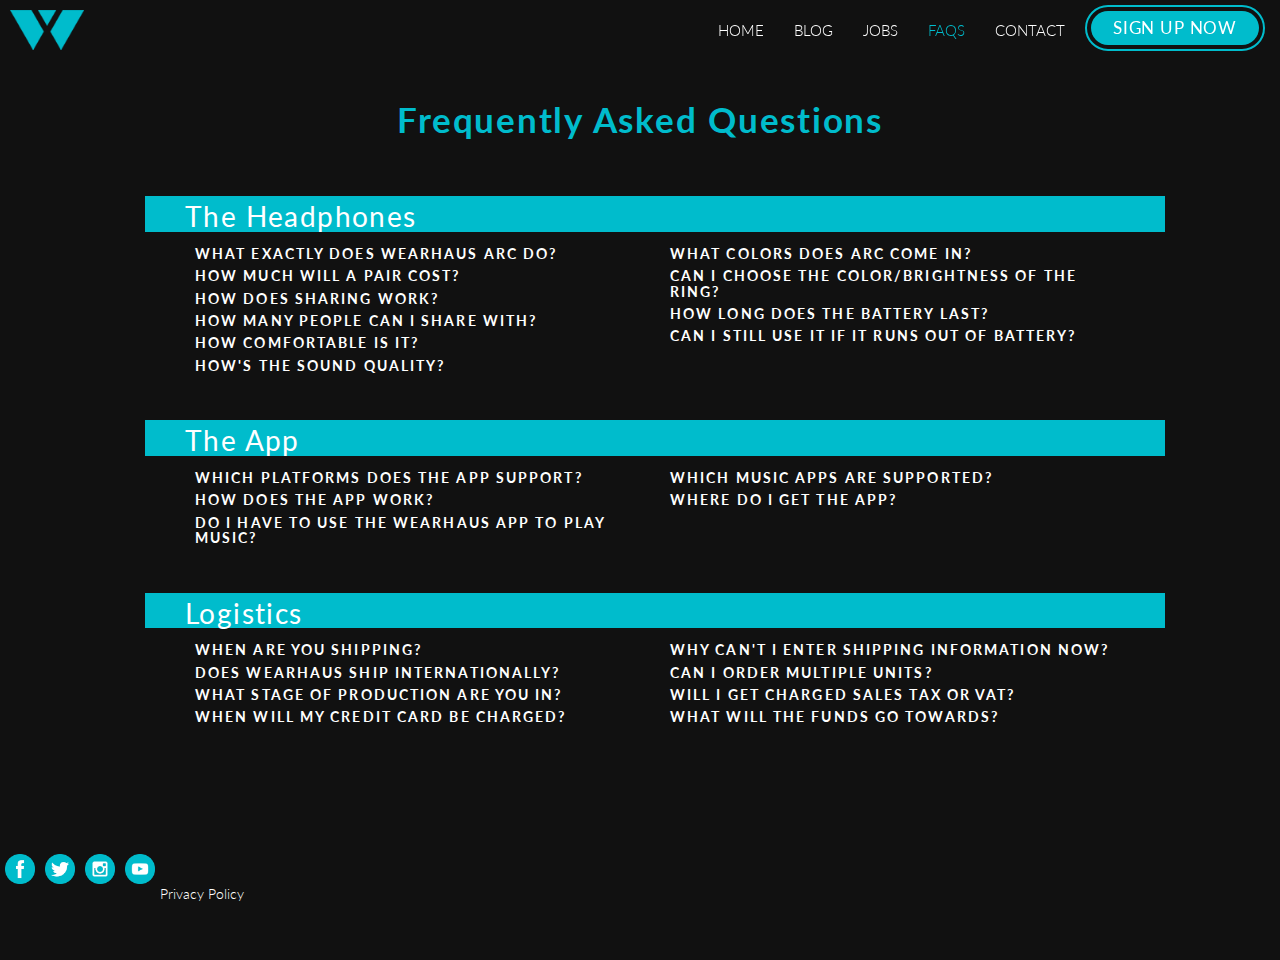
<file: templates/faq.html>
<html>
	<head>
		<title>Wearhaus ARC - Headphones reinvented. Social listening redefined.</title>
		<meta name="author" content="Wearhaus Inc." />
	    <meta name="viewport" content="width=device-width"/>
		<meta property="og:image" content="http://campaign.wearhaus.com/static/img/headphones/WH_blackwhite_cyan.jpg"/>
		<meta property="og:image" content="http://campaign.wearhaus.com/static/img/headphones/WH_black_Blue.jpg"/>
		<meta property="og:title" content="Wearhaus ARC - Headphones reinvented. Social listening redefined."/>
		<meta property="og:url" content="http://campaign.wearhaus.com/"/>
		<meta property="og:description" content="Hear and be heard. Tune in with friends and listen in sync. Share your sound and connect with people through the music you love."/>
		<link rel="shortcut icon" href="/favicon.ico">
		<link rel="stylesheet" type="text/css" href="../static/css/bootstrap.css">
		<link rel="stylesheet" type="text/css" href="../static/css/icons.css">
		<link rel="stylesheet" type="text/css" href="../static/css/bootstrap-theme.css">
		<link rel="stylesheet" type="text/css" href="../static/css/style.css">
		<link href='http://fonts.googleapis.com/css?family=Lato:100,300,400,700,900' rel='stylesheet' type='text/css'>
		<script src="http://code.jquery.com/jquery-1.11.0.min.js"></script>
		<script language="javascript" type="text/javascript" src="../static/js/wearhaus.js"></script>
		<script language="javascript" type="text/javascript" src="../static/js/bootstrap.js"></script>

        <script>
            $(document).ready(function() {
				$('#faq h3').each(function() {
					var tis = $(this), state = false, answer = tis.next('div').hide().css('height','auto').slideUp();
					tis.click(function() {
						state = !state;
						answer.slideToggle(state);
						tis.toggleClass('active',state);
					});
				});
			});
        </script>

	</head>
	<body>


		<!-- Nav bar content -->
		<nav class="navbar navbar-default navbar-fixed-top" role="navigation">
		  <div class="container-fluid">
		    <!-- Brand and toggle get grouped for better mobile display -->
		    <div class="navbar-header">
		      <button type="button" class="navbar-toggle collapsed" data-toggle="collapse" data-target="#wearhaus-navbar">
		        <span class="sr-only">Toggle navigation</span>
		        <span class="icon-bar"></span>
		        <span class="icon-bar"></span>
		        <span class="icon-bar"></span>
		      </button>
		      <a class="navbar-brand" href="/"><div class="logo-thumb"></div></a>
		    </div>

		    <div class="nav navbar-nav navbar-right preorder-container hidden-xs">
		      	<a href="https://checkout.wearhaus.com/preorder/checkout/amount" target="_blank">
							<div id="button-outer">
								<div id="button-inner">
									<p>SIGN UP NOW</p>
								</div>
							</div>
						</a>
		    </div>
		    <!-- Collect the nav links, forms, and other content for toggling -->
		    <div class="collapse navbar-collapse" id="wearhaus-navbar">
		      <ul class="nav navbar-nav navbar-right">
		        <li><a href="/">HOME</a></li>
		        <li><a href="http://blog.wearhaus.com/" target="_blank">BLOG</a></li>
		        <!--<li><a href="#">TEAM</a></li>-->
		        <li><a href="http://jobs.wearhaus.com/" target="_blank">JOBS</a></li>
		        <li><a style="color: #00bccc;" href="/faq" target="_blank">FAQS</a></li>
		        <li><a href="mailto:team@wearhaus.com" target="_blank">CONTACT</a></li>
		      </ul>
		    </div><!-- /.navbar-collapse -->
		  </div><!-- /.container-fluid -->
		</nav>

		<section id="faq">
			<div class="container">
				<h1 class="cyan">Frequently Asked Questions</h1>
				<div class="container">
					<div class="faq-header">
						<h2>The Headphones</h2>
					</div>
					<div class="col-sm-5 col-sm-offset-1">
					
						<h3>What exactly does Wearhaus Arc do?</h3>
						<div>
							<p>Arc is a pair of wireless headphones that allows you to seamlessly listen to music together with other Arcs nearby. Combined with a mobile app, Arc provides a totally new way of enjoying music - whether by yourself, with friends, or with people you’ve just met.</p>
						</div>
						<h3>How much will a pair cost?</h3>
						<div>
							<p>Wearhaus Arc will retail at MSRP $200, but we'll have many opportunities for customers to pre-order the product at a discount before the product ships out!</p>
						</div>
						<h3>How does sharing work?</h3>
						<div>
							<p>We’ve developed mesh networking technology that relays audio between all the headphones in a network, allowing everyone to listen to the same song without ever transferring any files - think of it like speakers with more fine-tuned privacy.</p>
						</div>
						<h3>How many people can I share with?</h3>
						<div>
							<p>Each mesh network is capable of supporting arbitrarily many listeners, but there are still limits to Bluetooth technology and the laws of physics! Our current design is rated for at least 30 simultaneous users and we’ve tested up to 6 listeners in person. You’ll receive updates over next few months whenever we get more units and do mass tests!</p>
						</div>
						<h3>How comfortable is it?</h3>
						<div>
							<p>Arc is designed to fit snugly to the shape of your head, with memory foam cushions that also serve to seal out noise. The headband is extendable for those of us with larger heads.</p>
						</div>
						<h3>How's the sound quality?</h3>
						<div>
							<p>The sound quality is top notch. Our manufacturing partner has over 20 years of experience building headphones for various high quality brands, using patented driver designs to achieve a crisp response across all frequencies.</p>
						</div>
					</div>
					<div class="col-sm-5">
						<h3>What colors does Arc come in?</h3>
						<div>
							<p>There are two base colors, black and white, in matte polycarbonate plastic.</p>
						</div>
						<h3>Can I choose the color/brightness of the ring?</h3>
						<div>
							<p>Yes! You can easily change these settings from the mobile app. You can also set your backlights to pulse to the music, in sync with friends, or turn off lighting entirely if you want to stay low-key.</p>
						</div>
						<h3>How long does the battery last?</h3>
						<div>
							<p>Our current units play 16 hours of regular audio, or 10 hours lights on max brightness.</p>
						</div>
						<h3>Can I still use it if it runs out of battery?</h3>
						<div>
							<p>Yes! We’re providing a backup AUX cable that you can use to connect your headphones to your audio playing device. You’ll be able to use your headphones to play audio like a regular pair of wired headphones, but the light-ring, touch controls, and sharing functionality won’t work.</p>
						</div>
					</div>
				</div>
				<div class="container">
					<div class="faq-header">
						<h2>The App</h2>
					</div>
					<div class="col-sm-5 col-sm-offset-1">
						<h3>Which platforms does the app support?</h3>
						<div>
							<p>Both iOS and Android will be supported by the time Wearhaus Arc ships. The app will become available on other platforms depending on demand.</p>
						</div>
						<h3>How does the app work?</h3>
						<div>
							<p>The app communicates with the headphones using Bluetooth serial. We grab the song metadata through a combination of Bluetooth and APIs made available by the music providers.</p>
						</div>
						<h3>Do I have to use the Wearhaus app to play music?</h3>
						<div>
							<p>No - we don't stream or provide any music to you; Arc will work on top of any app playing audio, and the Wearhaus app simply controls sharing and tuning in with other people.</p>
						</div>
					</div>
					<div class="col-sm-5">
						<h3>Which music apps are supported?</h3>
						<div>
							<p>We are not targeting any specific music service, so you can play music from whatever source you prefer - even use Arc to watch YouTube with friends!</p>
						</div>
						<h3>Where do I get the app?</h3>
						<div>
							<p>The app will be available on the App Store and Google Play, just before the first batch of Arcs ship.</p>
						</div>
					</div>
				</div>
				<div class="container">
					<div class="faq-header">
						<h2>Logistics</h2>
					</div>
					<div class="col-sm-5 col-sm-offset-1">
						<h3>When are you shipping?</h3>
						<div>
							<p>We'll be shipping the first batch of Arcs in the winter. The order of shipping will depend on when you ordered your unit - so the earlier the better! You'll also get an update from us in November as soon as your unit's shipping date is set.</p>
						</div>
						<h3>Does Wearhaus ship internationally?</h3>
						<div>
							<p>Yes! But due to the extra cost, you will be responsible for the import duties and VAT. We will have more info about that once we collect your shipping address.</p>
						</div>
						<h3>What stage of production are you in?</h3>
						<div>
							<p>We're currently beginning the tooling process, and will go through 2-3 iterations of it to ensure that the final product is the best quality we can make it..</p>
						</div>
						<h3>When will my credit card be charged?</h3>
						<div>
							<p>Your credit cared will be charged immediately and all funds will go towards developing the best possible product we can.</p>
						</div>
					</div>
					<div class="col-sm-5">
						<h3>Why can't I enter shipping information now?</h3>
						<div>
							<p>Since we’re shipping in December, it’s possible that people could change addresses in between when they make the order and when we’re ready to ship. To save the hassle of changing shipping addresses, we’ll get in touch when we’re closer to our ship date.</p>
						</div>
						<h3>Can I order multiple units?</h3>
						<div>
							<p>The easiest way to do this would be to make multiple orders.</p>
						</div>
						<h3>Will I get charged sales tax or VAT?</h3>
						<div>
							<p>Sales tax and domestic shipping is included in our pricing, but you will be responsible for any additional international shipping costs.</p>
						</div>
						<h3>What will the funds go towards?</h3>
						<div>
							<p>All of the pre-order funds will go towards setting up our production lines manufacturing your units!</p>
						</div>
					</div>
				</div>
			</div>
		</section>

		<!-- Footer -->
		<section id="footer">
			<div id="social-icon-container">
				<a href="https://www.facebook.com/wearhausinc" target="_blank"><div class="social-icon" id="facebook"></div></a>
				<a href="https://twitter.com/intent/user?screen_name=WearhausInc" target="_blank"><div class="social-icon" id="twitter"></div></a>
				<a href="http://instagram.com/wearhausinc" target="_blank"><div class="social-icon" id="instagram"></div></a>
				<a href="http://www.youtube.com/subscription_center?add_user=wearhausinc" target="_blank"><div class="social-icon" id="youtube"></div></a>
			</div>
			<a href="//www.iubenda.com/privacy-policy/225786" class="iubenda-black no-brand iubenda-embed" style="margin: 0 auto;" title="Privacy Policy">Privacy Policy</a>
			<script type="text/javascript">(function (w,d) {var loader = function () {var s = d.createElement("script"), tag = d.getElementsByTagName("script")[0]; s.src = "//cdn.iubenda.com/iubenda.js"; tag.parentNode.insertBefore(s,tag);}; if(w.addEventListener){w.addEventListener("load", loader, false);}else if(w.attachEvent){w.attachEvent("onload", loader);}else{w.onload = loader;}})(window, document);</script>
		</section>
		
		<!-- Footer -->
		<script>
			(function(i,s,o,g,r,a,m){i['GoogleAnalyticsObject']=r;i[r]=i[r]||function(){
			(i[r].q=i[r].q||[]).push(arguments)},i[r].l=1*new Date();a=s.createElement(o),
			m=s.getElementsByTagName(o)[0];a.async=1;a.src=g;m.parentNode.insertBefore(a,m)
			})(window,document,'script','//www.google-analytics.com/analytics.js','ga');

			ga('create', 'UA-47387009-1', 'wearhaus.com');
			ga('send', 'pageview');
		</script>

		<script type="text/javascript">
			adroll_adv_id = "COS3Y3RX5ZD6VPMGJVRAFY";
			adroll_pix_id = "55WZN2Z4ANHQXHMQ4TAD5O";
			(function () {
			var oldonload = window.onload;
			window.onload = function(){
			   __adroll_loaded=true;
			   var scr = document.createElement("script");
			   var host = (("https:" == document.location.protocol) ? "https://s.adroll.com" : "http://a.adroll.com");
			   scr.setAttribute('async', 'true');
			   scr.type = "text/javascript";
			   scr.src = host + "/j/roundtrip.js";
			   ((document.getElementsByTagName('head') || [null])[0] ||
			    document.getElementsByTagName('script')[0].parentNode).appendChild(scr);
			   if(oldonload){oldonload()}};
			}());
		</script>

	</body>
</html>
</file>
<file: static/css/icons.css>
div.logo-thumb {
	background-image: url('../img/logo_cyan_transparent_small.png');
	background-size: contain;
	background-repeat: no-repeat;
	height: 40px;
	margin: auto;
	width: 74px;
}

div.x {
	background-image: url('../img/x.png');
	background-size: cover;
	height: 30px;
	float: right;
	transition: .25s;
	width: 30px;
}

div.x:hover {
	cursor: pointer;
	opacity: .5;
}

#bostinno {
	background-image: url('../img/press/bostinno.png');
}

#coolhunting {
	background-image: url('../img/press/coolhunting.png');
}

#crowdfundinsider {
	background-image: url('../img/press/crowdfundinsider.png');
}

#digitaltrends {
	background-image: url('../img/press/digitaltrends.png');
}

#discovery {
	background-image: url('../img/press/discovery.png');
}

#engadget {
	background-image: url('../img/press/engadget.png');
}

#slashgear {
	background-image: url('../img/press/slashgear.png');
}

#techcrunch {
	background-image: url('../img/press/techcrunch.png');
}

#techradar {
	background-image: url('../img/press/techradar.png');
}

#yankodesign {
	background-image: url('../img/press/yankodesign.png');
}

#tap {
	background-image: url('../img/gestures/tap.png');
}

#doubletap {
	background-image: url('../img/gestures/doubletap.png');
}

#hold {
	background-image: url('../img/gestures/hold.png');
}

#updown {
	background-image: url('../img/gestures/updown.png');
}

#leftright {
	background-image: url('../img/gestures/leftright.png');
}



.social-icon {
	background-size: cover;
	float: left;
	height: 50px;
	margin-right: 10px;
	transition: .5s;
	width: 50px;
}

#footer .social-icon {
	margin: 0 10px;
}

.social-icon:hover {
	opacity: 0.7;
}

#facebook {
	background-image: url('../img/social_media/facebook.png');
}

#twitter {
	background-image: url('../img/social_media/twitter.png');
}

#youtube {
	background-image: url('../img/social_media/youtube.png');
}

#instagram {
	background-image: url('../img/social_media/instagram.png');
}

div.app-store {
	background-image: url('../img/mobile-app/app_store.png');
	background-size: cover;
	height: 60px;
	width: 179px;
}

div.play-store {
	background-image: url('../img/mobile-app/play_store.png');
	background-size: cover;
	height: 60px;
	width: 171px;
}

#shortcuts li .inner.home {
	background-image: url('../img/home-blue-outline.png');
	background-size: 18px;
}
#shortcuts li .inner.home:hover {
	background-image: url('../img/home-blue-fill.png');
}

#shortcuts li .inner.social {
	background-image: url('../img/social-blue-outline.png');
	background-size: 19px;
}
#shortcuts li .inner.social:hover {
	background-image: url('../img/social-blue-fill.png');
}

#shortcuts li .inner.customize {
	background-image: url('../img/customize-blue-outline.png');
	background-size: 22px;
}
#shortcuts li .inner.customize:hover {
	background-image: url('../img/customize-blue-fill.png');
}

#shortcuts li .inner.interface {
	background-image: url('../img/interface-blue-outline.png');
	background-size: 20px;
}
#shortcuts li .inner.interface:hover {
	background-image: url('../img/interface-blue-fill.png');
}

#shortcuts li .inner.touch {
	background-image: url('../img/touch-blue-outline.png');
	background-size: 20px;
}
#shortcuts li .inner.touch:hover {
	background-image: url('../img/touch-blue-fill.png');
}

#shortcuts li .inner.details {
	background-image: url('../img/details-blue-outline.png');
	background-size: 22px;
}
#shortcuts li .inner.details:hover {
	background-image: url('../img/details-blue-fill.png');
}

#shortcuts li .inner.story {
	background-image: url('../img/story-blue-outline.png');
	background-size: 20px;
}
#shortcuts li .inner.story:hover {
	background-image: url('../img/story-blue-fill.png');
}

#speaker {
    background-image: url('../img/spec-icons/audio.png');
    margin-top: 20px;
}
 
#foam {
    background-image: url('../img/spec-icons/comfort.png');
    margin-top: 0px;
}
 
#BT {
    background-image: url('../img/spec-icons/bluetooth.png');
    margin-top: 0px;
}
 
#battery {
    background-image: url('../img/spec-icons/battery.png');
    height: 25px;
}
 
#cable {
    background-image: url('../img/spec-icons/cable.png');
    height: 25px;
}
</file>
<file: static/css/style.css>
video {
	height: 100%;
	object-fit: cover;
	object-position: center 60%;
}

/* Mailing List on Nav Bar */
#mailing-list:hover{
	cursor: pointer;
}

/* Preorder button stuff */

.preorder-container {
	height: 50px;
	margin: 5px 0 5px 20px;
	-webkit-user-select: none;
	-moz-user-select: none;
	-ms-user-select: none;
	user-select: none;
}

#button-outer {
	background-color: transparent;
	border-color: #00bccc;
	border-radius: 23px;
	border-style: solid;
	border-width: 2px;
	cursor: pointer;
	height: 46px;
	padding: 4px;
	width: 180px;
}

#button-inner {
	background-color: #00bccc;
	border-radius: 17px;
	cursor: pointer;
	height: 34px;
	padding-top: 5px;
	transition: .25s;
	width: 168px;
}

#button-inner:hover {
	background-color: #007c8c;
}

#button-inner p {
	color: white;
	font-size: 1.2em;
	font-weight: 400;
	margin: auto;
	text-align: center;
}

/* Call to action */

#cta {
	height: 100px;
	opacity: 1;
	position: fixed;
	right: 15px;
	top: 70px;
	width: 180px;
	z-index: 2;
}

#cta p {
	font-size: 12pt;
	font-weight: 700;
	letter-spacing: 1px;
	line-height: 12px;
	margin-bottom: 10px;
	text-align: center;
}

/* Shortcuts */

#shortcuts {
	bottom: 80px;
	height: auto;
	position: fixed;
	right: 40px;
	width: auto;
	z-index: 1;
}

#shortcuts ul {
	list-style-type: none;
}

#shortcuts li {
	height: 28px;
	margin: 10px 0;
}

#shortcuts li p {
	color: white;
	cursor: default;
	font-size: 12pt;
	font-weight: 300;
	float:right;
	line-height: 32px;
	opacity: 1;
    -webkit-user-select: none;
    user-select: none;
}

#shortcuts li .inner {
	background-repeat: no-repeat;
	background-position: center center;
	border-color: #00bccc;
	border-radius: 50%;
	border-style: solid;
	border-width: 2px;
	float: right;
	height: 28px;
	margin-left: 15px;
	transition: .25s ease-in-out;
	width: 28px;
}

#shortcuts li .inner:hover {
	border-color: #007c8c;
	cursor: pointer;
}


/* Basic slide structure */

.carousel {
	height: auto;
	margin: 0;
	padding: 0;
	transition: 1s;
	width: 100%;
}

section {
	background-color: #222;
	padding: 4em 0;
  position: relative;
}

/* Main slide */

#home {
	background-image: url('../img/headphones/WH_black_Blue.jpg');
	background-position: center;
	background-size: cover;
}

#title-container {
	margin-top: 22em;
}

p.progress {
	color: white;
	font-size: 16pt;
	font-weight: 300;
	left: 0;
	letter-spacing: 1px;
	margin: 20px auto;
	position: absolute;
	right: 0;
	text-align: center;
}

#social-icon-container {
	height: 50px;
	margin-top: 10px;
	width: 240px;
}

/* Main slide - play button */

#play-button {
	height: 160px;
	left: 0;
	margin-left: auto;
	margin-right: auto;
	top: 35%;
	position: absolute;
	right: 0;
	width: 160px;
	z-index: 2;
}

#play-button div.outer-play {
	border-color: #00bccc;
	border-radius: 50%;
	border-style: solid;
	border-width: 2px;
	cursor: pointer;
	display: table;
	height: 102px;
	margin: 0 auto;
	padding: 7px;
	-webkit-user-select: none;
	user-select: none;
	width: 102px;
}


#play-button div.inner-play {
	border-color: #00bccc;
	border-radius: 50%;
	border-style: solid;
	border-width: 2px;
	display: table-cell;
	padding: 5px;
	vertical-align: middle;
	transition: .25s ease-in-out;
  -webkit-user-select: none;
	user-select: none;
}

#play-button div.inner-play:hover {
	background-color: #00bccc;
}

#play-symbol {
    border-top: 15px solid transparent;
    border-bottom: 15px solid transparent;
    border-left: 28px solid #00bccc;
    height: 0;
    left: 37%;
    position: relative;
   	transition: .25s ease-in-out;
    width: 0;
}

#play-button div.inner-play:hover #play-symbol {
	border-left-color: white;
}

#play-button p {
	color: #00bccc;
	font-weight: 700;
	padding-top: 10px;
	text-align: center;
}


/* Main slide video */
#video-container {
	height: 480px;
	left: 0;
	margin-left: auto;
	margin-right: auto;
	overflow: hidden;
	position: absolute;
	top: 15%;
	transition: .25s;
	right: 0;
	opacity: 0;
	width: 720px;
	z-index: 2;
}

#campaign-video {
	background-color: black;
	height: 480px;
	margin-left: 40px;
	position: absolute;
	width: 640px;
}

/* Press bar */
#press {
	background-color: #111;
	min-height: 50px;
    overflow: auto;
	padding: 25px 0;
	position: relative;
	width: 100%;
}

.press-logo {
	background-size: contain;
	background-position: center;
	background-repeat: no-repeat;
	height: 40px;
	max-width: 200px !important;
	min-width: 100px !important;
	margin: 20px auto;
	transition: opacity .25s;
}

.press-logo:hover {
	cursor: pointer;
	opacity: .8;
}


/* Social slide */
#social {
	background-image: url('../img/social.jpg');
	background-position: center;
	background-size: cover;
}

#social:before {
  content: "";
	position: absolute;
	top: 0;
	right: 0;
	bottom: 0;
	left: 0;
	background-image: linear-gradient(to right, transparent, transparent, transparent, black);
	opacity: 0.5; 
}

#social-text-container {
	background-color: rgba(0,0,0,0.3);
	margin-top: 20em;
	padding: 20px;
}


/* Customization slide */
#customize {
	padding: 4em 0;
}

#customize h4 {
	margin-bottom: 0.5em;
	margin-top: 1.5em;
}

#customize .headphone-container {
	display: block;
	height: 420px;
	margin-left: auto;
	margin-right: auto;
	width: 300px;
}

#customize img {
	display: none;
	position: absolute;
	width: 300px;
}

#customize .rectangle .glyphicon,
#customize .circle .glyphicon {
  color: white;
  display: none;
  -webkit-transition: display 0.25s ease;
  -moz-transition: display 0.25s ease;
  transition: display 0.25s ease;
}

#customize .rectangle .glyphicon.active,
#customize .circle .glyphicon.active {
  display: inline-block;
}

#customize .rectangle .glyphicon {
  margin: 8px 0;
}

#customize #color-container {
	height: 120px;
	margin: 0;
	padding: 0;
	width: 240px;
}

#customize .circle .glyphicon {
  margin: 14px 0;
}

#customize .circle {
	border-color: #fff;
  border-radius: 50%;
  border-style: solid;
  border-width: 2px;
  cursor: pointer;
  float: left;
  height: 50px;
  margin: 5px;
 	text-align: center;
  -webkit-transition: all 0.5s ease;
  -moz-transition: all 0.5s ease;
  transition: all 0.5s ease;
  -webkit-user-select: none;
  -moz-user-select: none;
  user-select: none;
  width: 50px;
}
#customize .circle.white {
  background-color: #aaa;
}
#customize .circle.white:hover,
#customize .circle.white.active {
  background-color: #ccc;
}
#customize .circle.red {
  background-color: #d00;
}
#customize .circle.red:hover,
#customize .circle.red.active {
  background-color: #f11;
}
#customize .circle.orange {
  background-color: #e90;
}
#customize .circle.orange:hover,
#customize .circle.orange.active {
  background-color: #f93;
}
#customize .circle.yellow {
  background-color: #cc0;
}
#customize .circle.yellow:hover,
#customize .circle.yellow.active {
  background-color: #ee0;
}
#customize .circle.green {
  background-color: #0d0;
}
#customize .circle.green:hover,
#customize .circle.green.active {
  background-color: #0f0;
}
#customize .circle.cyan {
  background-color: #0cc;
}
#customize .circle.cyan:hover,
#customize .circle.cyan.active {
  background-color: #0ee;
}
#customize .circle.blue {
  background-color: #22c;
}
#customize .circle.blue:hover,
#customize .circle.blue.active {
  background-color: #33e;
}

#customize .circle.purple {
  background-color: #70b;
}
#customize .circle.purple:hover,
#customize .circle.purple.active {
  background-color: #91f;
}

#customize .circle.magenta {
  background-color: #c0c;
}
#customize .circle.magenta:hover,
#customize .circle.magenta.active {
  background-color: #f1f;
}

#customize .rectangle {
	border-color: white;
  border-style: solid;
  border-width: 2px;
  cursor: pointer;
  height: 40px;
  margin: 0 auto;
  max-width: 240px;
  min-width: 120px;
  padding: 0;
 	text-align: center;
	-webkit-user-select: none;
  -moz-user-select: none;
  -ms-user-select: none;
  user-select: none;
  -webkit-transition: all 0.5s ease;
  -moz-transition: all 0.5s ease;
  transition: all 0.5s ease;
  width: 100%;
}

#customize .rectangle .check-box {
	border-right-color: white;
	border-right-style: solid;
	border-right-width: 2px;
	float: left;
	height: 36px;
	width: 38px;
}

#customize .rectangle .button-text {
	color: white;
	font-size: 1.2em;
	font-weight: 300;
	line-height: 36px;
}



/* Interface slide */
#interface {
	background-image: url("../img/dark_wood/dark_wood.png");
	background-repeat: repeat;
}

#iphone-background {
	background-image: url("../img/iphone_black.png");
	background-position: center;
	background-size: cover;
	height: 514px;
	margin: 0 auto;
	width: 250px;
}

#iphone-app {
	height: 365px;
	margin-left: 16px;
	margin-top: 76px;
	position: absolute;
	pointer-events: none;
	width: 210px;
}

#interface .vertical-align {
	margin: 180px 0;
}


/* Touch slide */
#touch {
	background-image: url("../img/touch.jpg");
	background-position-y: 20%;
	background-size: cover;
}

#touch-text-container {
	background-color: rgba(0,0,0,0.3);
	margin-top: 8em;
	padding: 20px;
}

#touch .row {
	margin-bottom: 10px;
	padding-left: 20px;
}
.touch-icon {
	background-position: center;
	background-repeat: no-repeat;
	background-size: contain;
	float: left;
	margin-right: 20px;
	height: 40px;
	width: 20px;
}

#touch p {
	margin-top: 8px;
}

/* Details slide */
section#details {
	background: #111;
	padding: 0;
}

#details .row {
	margin-right: 0px;
}

#details .vertical-align {
	margin: 40px auto 0 auto;
}

#details #image {
	background-image: url("../img/closeups/chevron.jpg");
	background-position: center;
	background-repeat: no-repeat;
	background-size: cover;
	height: 0;
	margin: 0;
	min-height: 440px;
	overflow: hidden;
	padding-top: 100%;
	width: 100%;
}

#details p {
	margin: 1em 0;
}

.icon {
  background-size: contain;
  background-repeat: no-repeat;
  height: 50px;
  float: left;
  margin-right: 10px;
  width: 50px;
}


/* Story slide */
#story {
	padding: 2em 0;
}

#story-video-container {
	height: 480px;
	margin: 0 auto;
	width: 853px;
}

#story-video-container iframe {
	height: 100%;
	width: 100%;
}

#bottom-button-outer {
	border-color: #00bccc;
	border-radius: 50px;
	border-style: solid;
	border-width: 2px;
	cursor: pointer;
	height: 76px;
	margin: 20px auto 0 auto;
	padding: 8px;
	width: 300px;
}

#bottom-button {
	border-color: #00bccc;
	border-radius: 50px;
	border-style: solid;
	border-width: 2px;
	cursor: pointer;
	height: 56px;
	width: 280px;
	transition: .5s;
}

#bottom-button:hover {
	background-color: #00bccc;
}

#bottom-button > h2 {
	color: #00bccc;
	font-weight: 700;
	line-height: 36pt;
	text-align: center;
	transition: .5s;
}

#bottom-button:hover > h2{
	color: white;
}

/*FAQ Title*/
#faq {
	background-color: #111;
	padding-top: 100px;
}

#faq h1 {
  text-align: center;
}

#faq h3 {
	cursor: pointer;
	font-size: 1em;
	font-weight: 700;
	letter-spacing: .15em;
	text-transform: uppercase;
}

#faq p {
	font-size: 1.2em;
	margin-bottom: 20px;
}

.faq-header {
	background-color: #00bccc;
	margin: 40px 60px 0 60px;
	padding-top: 5px;
	padding-left: 40px;
}

/* Footer */
#footer {
	background-color: #111;
	margin: 0;
}

#footer #social-icon-container {
	height: 30px;
	margin: 5px 0;
	width: 160px;
}

#footer #social-icon-container div {
	height: 30px;
	width: 30px;
	margin: 5px;
}


/* Modal */
.modal-dialog {
	margin: 100px auto;
}

.modal-content {
	background-color: #222;
}

.modal-header {
	border-bottom: 1px solid #00bccc;
}

.modal-content p {
	margin-bottom: 10px;
}


/* Media Queries */
@media (min-width: 1200px) {

}

@media (min-width: 992px) and (max-width: 1200px) {
}

@media (min-width: 768px) and (max-width: 992px) {
	#touch {
		background-position-x: 80%;
	}

	#details .vertical-align {
		margin-top: 20px;
	}

	#details p {
		font-size: 1.2em;
	}

	#story .container {
		padding-left: 0;
		padding-right: 0;
	}

	#story-video-container {
		height: 432px;
		margin: 0 auto;
		width: 768px;
	}
}

@media (max-width: 768px) {
	#video-container {
		height: 375px;
		width: 580px;
	}

	#campaign-video {
		height: 375px;
		width: 500px;
	}

	#home {
		background-position-y: -90px;
		padding: 1em 0;
	}

	#home h1 {
		font-size: 2.1em;
	  letter-spacing: 0.05em;
	  margin-bottom: 0.2em;
	}

	#home h3 {
	  font-size: 1.2em;
	  letter-spacing: 0.1em;
	 	margin-bottom: 0.2em;
	}

	#home p {
		font-size: 1.25em;
	}

	#play-button {
		top: 20%;
	}

	#title-container {
		margin-top: 24em;
		text-align: center;
	}

	#title-container #social-icon-container {
		margin-left: auto;
		margin-right: auto;
	}

	.press-logo {
		background-size: contain;
		height: 30px;
		max-width: 180px !important;
		min-width: 120px !important;
		margin: 0 auto;
	}

	#engadget {
		height: 40px;
	}

	#social {
		padding: 0;
	}

	#social-text-container {
		background-color: rgba(0,0,0,0.3);
		margin-top: 12em;
		padding: 5px;
		text-align: center;
	}

	#customize h2 {
		margin-top: 20px;
	}

	#customize #color-container {
		margin: 0 auto;
	}

	#interface .vertical-align {
		margin-bottom: 0;
		margin-top: 20px;
	}

	#touch {
		background-position-x: 80%;
		padding: 0;
	}

	#touch .container {
		padding: 0 5px;
	}

	#touch #touch-text-container {
		padding: 10px;
		margin-top: 26em;
	}

	#touch p,
	#touch h2 {
		text-align: left;
	}

	#touch .touch-icon {
		height: 30px;
		margin-right: 10px;
		width: 15px;
	}

	#details #image {
		min-height: 0;
	}

	#story .container {
		padding-left: 0;
		padding-right: 0;
	}

	#story-video-container {
		height: 169px;
		margin: 0 auto;
		width: 300px;
	}

	.faq-header {
		margin: 40px 0 0 0;
		padding-top: 5px;
		padding-left: 0;
	}

}

@media (min-width: 600px) and (max-width: 768px) {
	#details .vertical-align {
		padding: 0 50px;
	}

	#details h2 {
		font-size: 2em;
	}

	#details p {
		font-size: 1.25em;
	}

	#story-video-container {
		height: 338px;
		margin: 0 auto;
		width: 600px;
	}
}

@media (max-width: 600px) {
	#video-container {
		height: 210px;
		width: 320px;
	}

	#campaign-video {
		height: 210px;
		margin-left: 20px;
		width: 280px;
	}

	div.x {
		height: 20px;
		width: 20px;
	}

	#social h2 {
		font-size: 1.2em;
	}
}
</file>
